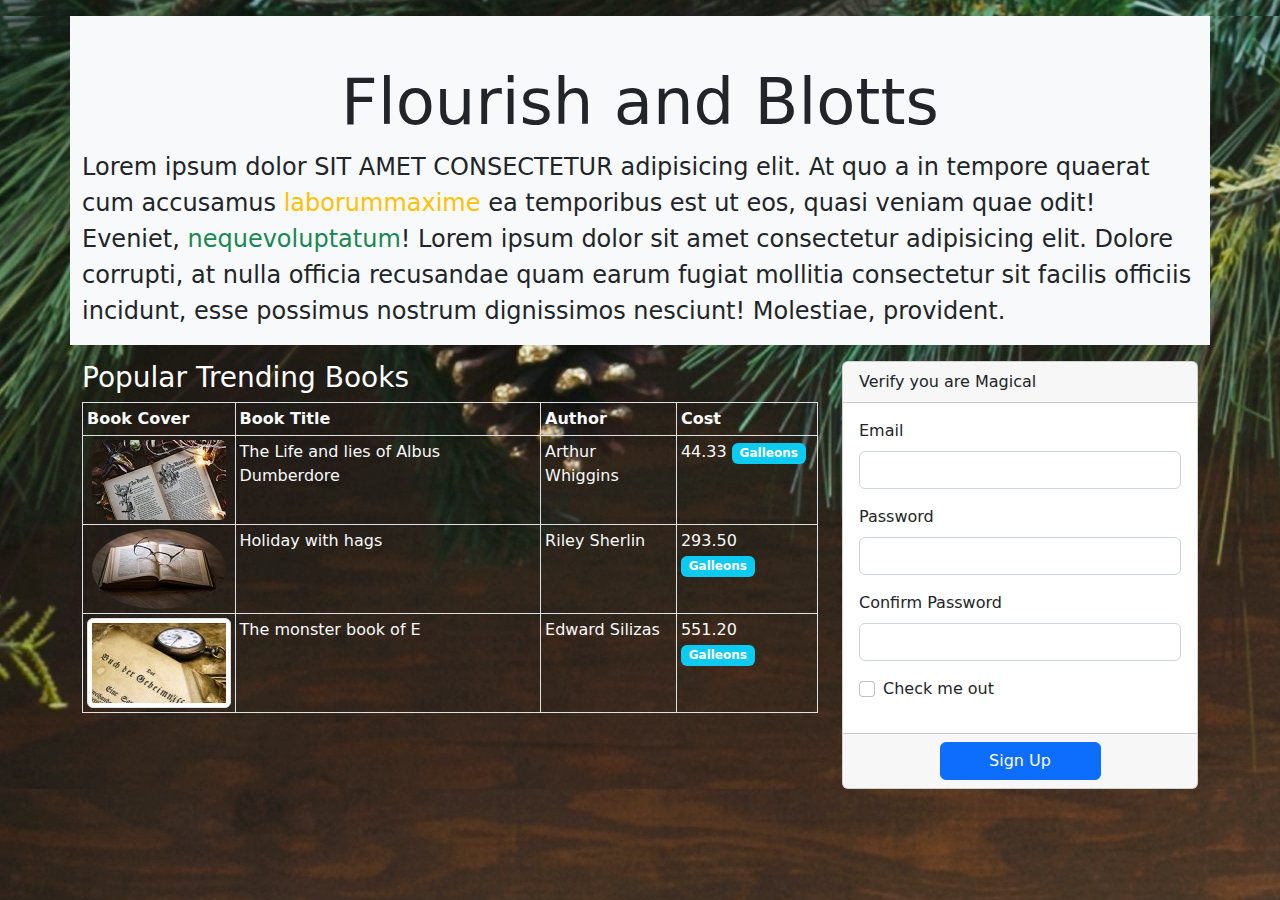
<file: index.html>
<!DOCTYPE html>
<html>

<head>
  <title>Flourish and Blotts</title>
  <link rel="stylesheet" href="./css/bootstrap.css">
  <link rel="stylesheet" href="./css/styles.css">
  <script type="text/javascript" src="./js/jquery.min.js"></script>
  <script type="text/javascript" src="./js/bootstrap.js"></script>
</head>

<body>
  <div class="container">
    <!-- ----------------------------------------header---------------------------------------- -->
    <div class="row mt-3 bg-light text-dark">
      <div class="col-12">
        <h2 class="text-center display-3 mt-5">Flourish and Blotts</h1>
          <p class="fs-4">
            Lorem ipsum dolor <span class="text-uppercase">sit amet consectetur</span> adipisicing elit. At quo a in
            tempore quaerat cum accusamus <span class="text-warning">laborummaxime </span>ea temporibus est ut eos,
            quasi veniam quae odit! Eveniet, <span class="text-success">nequevoluptatum</span>! Lorem ipsum dolor sit
            amet consectetur adipisicing elit. Dolore corrupti, at nulla officia recusandae quam earum fugiat mollitia
            consectetur sit facilis officiis incidunt, esse possimus nostrum dignissimos nesciunt! Molestiae, provident.
          </p>
      </div>
    </div>
    <div class="row mt-3">
      <!-- ----------------------------------------left console---------------------------------------- -->
      <div class="col-8 table-responsive">
        <h3>Popular Trending Books</h3>
        <table class="table table-bordered table-sm text-light  q2w">
          <thead>
            <tr>
              <th>Book Cover</th>
              <th>Book Title</th>
              <th>Author</th>
              <th>Cost</th>
            </tr>
          </thead>
          <tbody>
            <tr>
              <td class="text-center"><img src="./images/book1.jpg" alt="" class="rounded"></td>
              <td>The Life and lies of Albus Dumberdore</td>
              <td>Arthur Whiggins</td>
              <td>44.33 <span class="badge bg-info">Galleons</span></td>
            </tr>
            <tr>
              <td class="text-center"><img src="./images/book2.jpg" alt="" class="rounded-circle"></td>
              <td>Holiday with hags</td>
              <td>Riley Sherlin</td>
              <td>293.50 <span class="badge bg-info">Galleons</span></td>
            </tr>
            <tr>
              <td class="text-center"><img src="./images/book3.jpg" alt="" class="img-thumbnail"></td>
              <td>The monster book of E</td>
              <td>Edward Silizas</td>
              <td>551.20 <span class="badge bg-info">Galleons</span></td>
            </tr>
          </tbody>
        </table>
      </div>
      <!-- ----------------------------------------right console---------------------------------------- -->
      <div class="container col-4">
        <div class="card">
          <div class="card-header text-dark">
            Verify you are Magical
          </div>
          <div class="card-body text-dark">
            <form>
              <div class="mb-3">
                <label for="loginEmailId" class="form-label">Email</label>
                <input type="email" class="form-control" id="loginEmailId">
              </div>
              <div class="mb-3">
                <label for="loginPassword" class="form-label">Password</label>
                <input type="password" class="form-control" id="loginPassword">
              </div>
              <div class="mb-3">
                <label for="confirmPassword" class="form-label">Confirm Password</label>
                <input type="password" class="form-control" id="confirmPassword">
              </div>
              <div class="mb-3 form-check">
                <input type="checkbox" class="form-check-input" id="exampleCheck1">
                <label class="form-check-label" for="exampleCheck1">Check me out</label>
              </div>
            </form>
          </div>
          <div class="card-footer">
            <div class="d-grid gap-2 col-6 mx-auto">
              <button class="btn btn-primary" type="button">Sign Up</button>
            </div>
          </div>
        </div>
      </div>
    </div>
  </div>
</body>
</html>
</file>
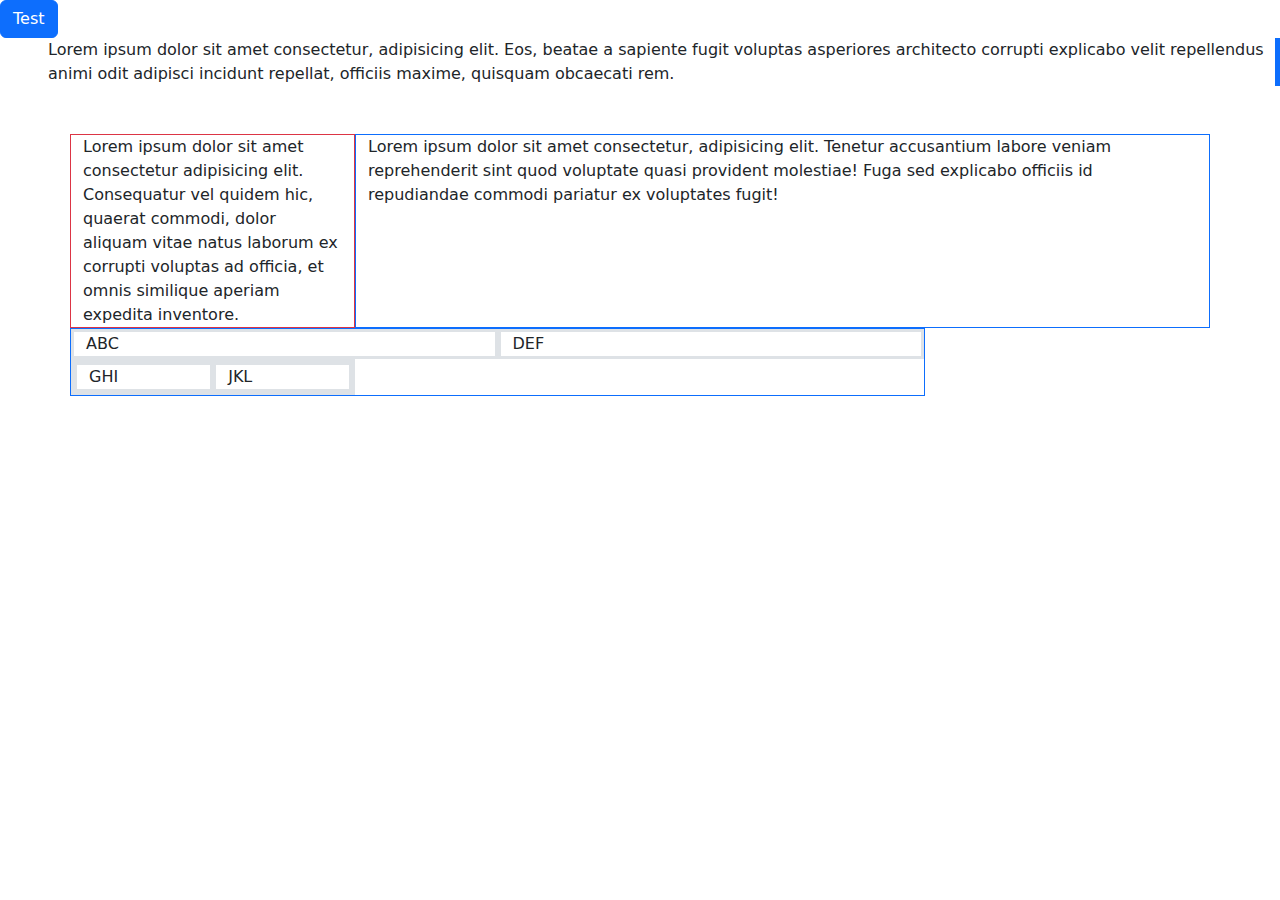
<file: practice.html>
<!DOCTYPE html>
<html lang="en">

<head>
    <meta charset="UTF-8">
    <meta http-equiv="X-UA-Compatible" content="IE=edge">
    <meta name="viewport" content="width=device-width, initial-scale=1.0">
    <title>Document</title>

    <link rel="stylesheet" href="css/bootstrap.css">
</head>

<body>
    <button class="btn btn-primary">Test</button>
    <div class="border-end border-5 border-primary mb-5 ps-5">
        Lorem ipsum dolor sit amet consectetur, adipisicing elit. Eos, beatae a sapiente fugit voluptas asperiores
        architecto corrupti explicabo velit repellendus animi odit adipisci incidunt repellat, officiis maxime, quisquam
        obcaecati rem.
    </div>

    
    <div class="container">
        <div class="row">
            <div class="col-3 border border-danger">
                Lorem ipsum dolor sit amet consectetur adipisicing elit. Consequatur vel quidem hic, quaerat commodi, dolor
                aliquam vitae natus laborum ex corrupti voluptas ad officia, et omnis similique aperiam expedita inventore.
            </div>
            <div class="col-9 border border-primary">
                Lorem ipsum dolor sit amet consectetur, adipisicing elit. Tenetur accusantium labore veniam reprehenderit sint
                quod voluptate quasi provident molestiae! Fuga sed explicabo officiis id repudiandae commodi pariatur ex
                voluptates fugit!
            </div>
        </div>
        <div class="row">
            <div class="col-9 border border-primary">
                <div class="row">
                    <div class="col-6 border border-3">ABC</div>
                    <div class="col-6 border border-3">DEF</div>
                </div>
                <div class="row">
                    <div class="col-4 border border-3">
                        <div class="row">
                            <div class="col-6 border border-3">GHI</div>
                            <div class="col-6 border border-3">JKL</div>
                        </div>
                    </div>
                </div>
            </div>
        </div>
    </div>
    
</body>

</html>
</file>
<file: css/styles.css>
html, body{
    background-image: url("../images/background1.jpg");
    background-size:auto;
    color:white;
    background-repeat: no-repeat;
}

.header{
    background-color: aliceblue;
    color: black;
}
</file>
